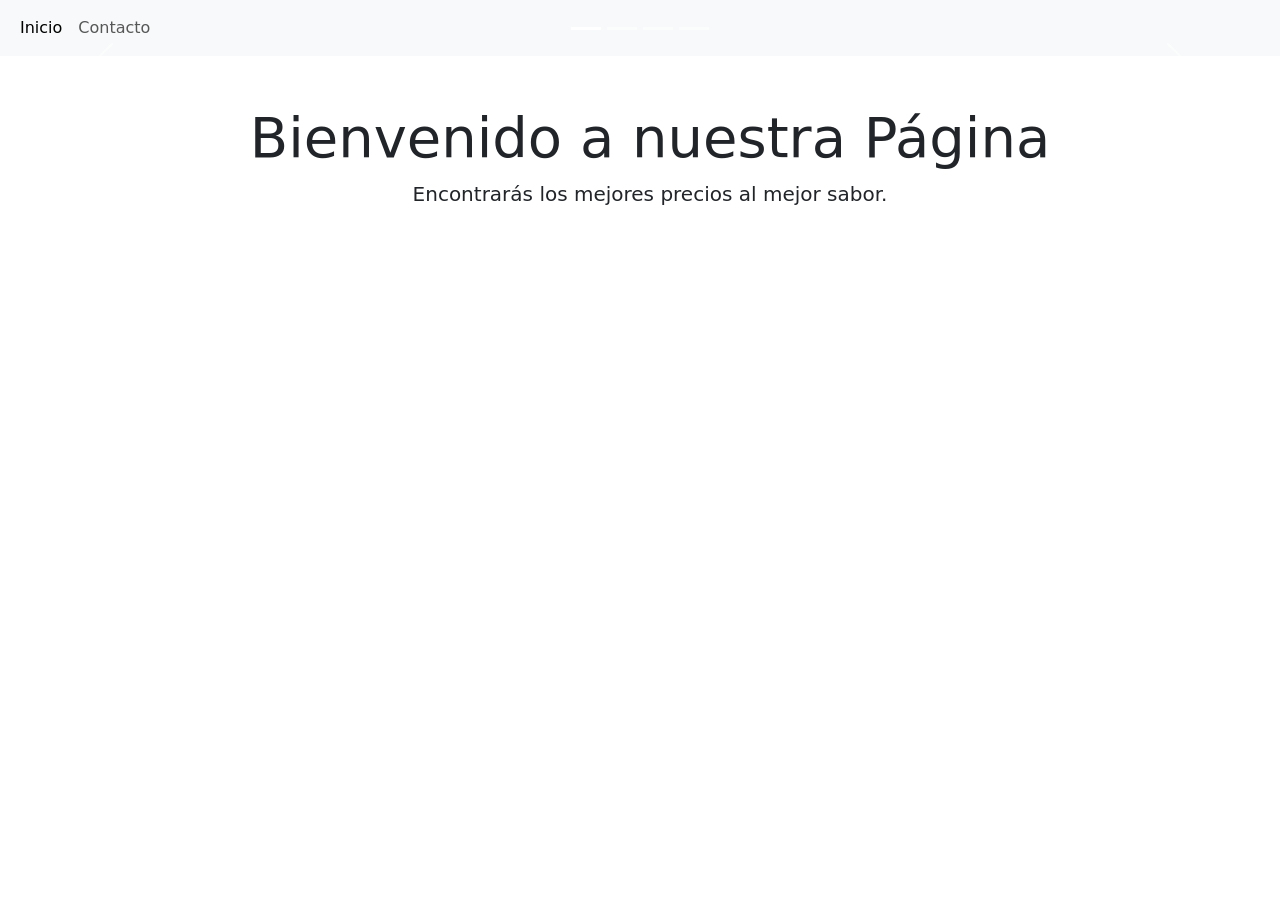
<file: index.html>
<!DOCTYPE html>
<html lang="en">

<head>
  <meta charset="utf-8" />
  <meta name="viewport" content="width=device-width, initial-scale=1" />
  <title>Pizzeria</title>
  <link href="https://cdn.jsdelivr.net/npm/bootstrap@5.2.3/dist/css/bootstrap.min.css" rel="stylesheet"
    integrity="sha384-rbsA2VBKQhggwzxH7pPCaAqO46MgnOM80zW1RWuH61DGLwZJEdK2Kadq2F9CUG65" crossorigin="anonymous" />
  <link rel="stylesheet" href="css/style.css">
  <link rel="icon" href="img/logo.jpg" type="image/jpg">
</head>

<body>
  <nav class="navbar navbar-expand-lg bg-light">
    <div class="container-fluid">
      
      
      <button class="navbar-toggler" type="button" data-bs-toggle="collapse" data-bs-target="#navbarNav"
        aria-controls="navbarNav" aria-expanded="false" aria-label="Toggle navigation">
        <span class="navbar-toggler-icon"></span>
      </button>
      <div class="collapse navbar-collapse" id="navbarNav">
        <ul class="navbar-nav">
          <li class="nav-item">
            <a class="nav-link active" aria-current="page" href="#">Inicio</a>
          </li>
          <li class="nav-item">
            <a class="nav-link" href="html/contacto.html">Contacto</a>
          </li>
        </ul>
      </div>
    </div>
  </nav>
  <div class="container-fluid ">
    <div class="slider">
      <div id="carouselExampleCaptions" class="carousel slide" data-bs-ride="false">
        <div class="carousel-indicators">
          <button type="button" data-bs-target="#carouselExampleCaptions" data-bs-slide-to="0" class="active"
            aria-current="true" aria-label="Slide 1"></button>
          <button type="button" data-bs-target="#carouselExampleCaptions" data-bs-slide-to="1"
            aria-label="Slide 2"></button>
          <button type="button" data-bs-target="#carouselExampleCaptions" data-bs-slide-to="2"
            aria-label="Slide 3"></button>
          <button type="button" data-bs-target="#carouselExampleCaptions" data-bs-slide-to="3"
            aria-label="Slide 4"></button>
        </div>
        
        <button class="carousel-control-prev" type="button" data-bs-target="#carouselExampleCaptions"
          data-bs-slide="prev">
          <span class="carousel-control-prev-icon" aria-hidden="true"></span>
          <span class="visually-hidden">Previous</span>
        </button>
        <button class="carousel-control-next" type="button" data-bs-target="#carouselExampleCaptions"
          data-bs-slide="next">
          <span class="carousel-control-next-icon" aria-hidden="true"></span>
          <span class="visually-hidden">Next</span>
        </button>
      </div>
    </div>
  </div>
  </div>
  <section class="container mt-5">
    <div class="jumbotron">
      <h1 class="display-4 text-center">Bienvenido a nuestra Página</h1>
      <p class="lead text-center">Encontrarás los mejores precios al mejor sabor. </p>
    </div>
    
  </section>
 



  <script src="https://cdn.jsdelivr.net/npm/bootstrap@5.2.3/dist/js/bootstrap.bundle.min.js"
    integrity="sha384-kenU1KFdBIe4zVF0s0G1M5b4hcpxyD9F7jL+jjXkk+Q2h455rYXK/7HAuoJl+0I4"
    crossorigin="anonymous"></script>
</body>

</html>
</file>
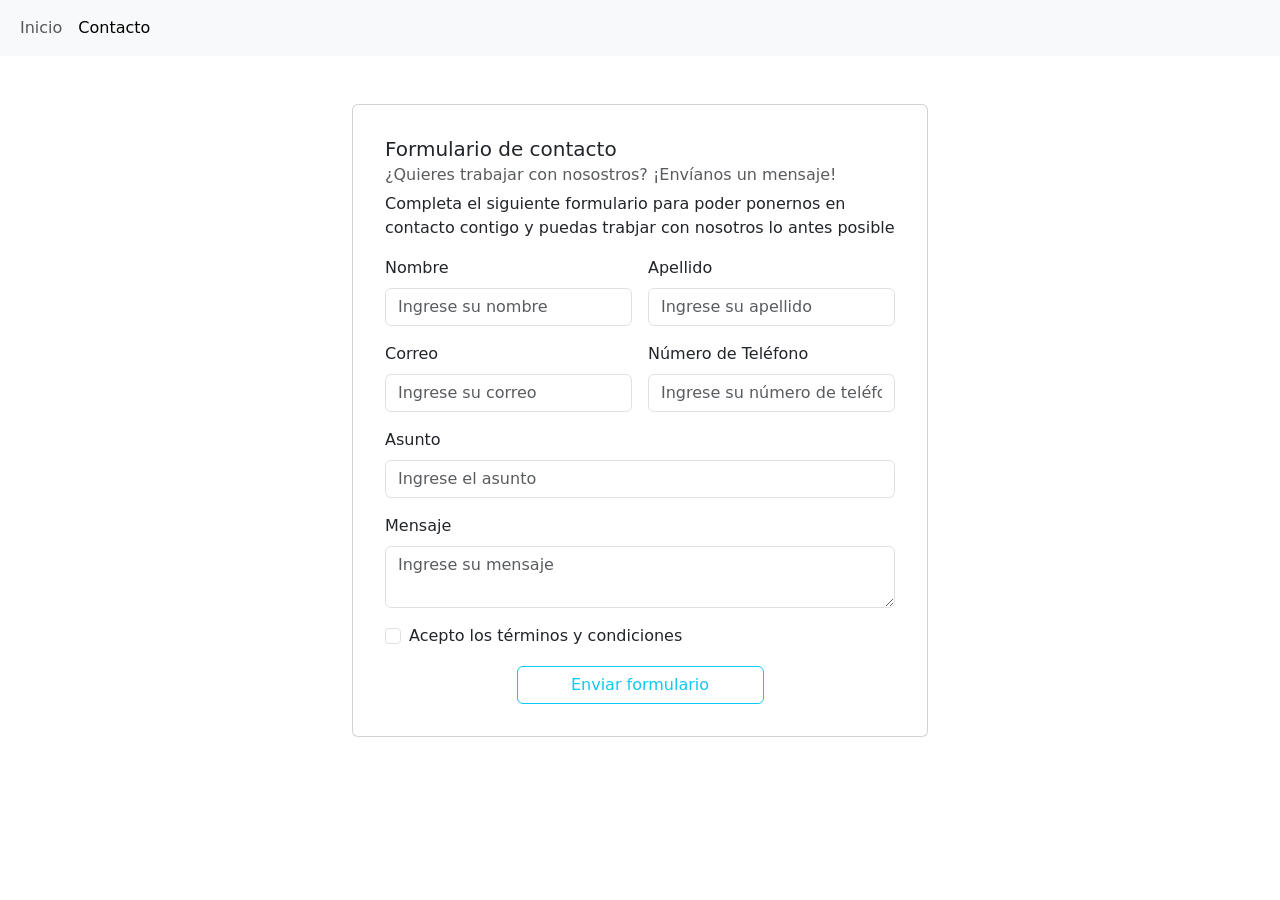
<file: html/contacto.html>
<!DOCTYPE html>
<html lang="en">

<head>
  <meta charset="utf-8" />
  <meta name="viewport" content="width=device-width, initial-scale=1" />
  <title>Contacto</title>
  <link href="https://cdn.jsdelivr.net/npm/bootstrap@5.2.3/dist/css/bootstrap.min.css" rel="stylesheet"
    integrity="sha384-rbsA2VBKQhggwzxH7pPCaAqO46MgnOM80zW1RWuH61DGLwZJEdK2Kadq2F9CUG65" crossorigin="anonymous" />
  <script src="../js/main.js"></script>
  
</head>

<body>
  <nav class="navbar navbar-expand-lg bg-light">
    <div class="container-fluid">
      
      <button class="navbar-toggler" type="button" data-bs-toggle="collapse" data-bs-target="#navbarNav"
        aria-controls="navbarNav" aria-expanded="false" aria-label="Toggle navigation">
        <span class="navbar-toggler-icon"></span>
      </button>
      <div class="collapse navbar-collapse" id="navbarNav">
        <ul class="navbar-nav">
          <li class="nav-item">
            <a class="nav-link" aria-current="page" href="../index.html">Inicio</a>
          </li>

          <li class="nav-item">
            <a class="nav-link active" href="contacto.html">Contacto</a>
          </li>
        </ul>
      </div>
    </div>
  </nav>
  <div class="container-fluid d-flex justify-content-center">
    <div class="card mt-5 p-3" style="width: 36rem">
      <div class="card-body">
        <h5 class="card-title">Formulario de contacto</h5>
        <h6 class="card-subtitle mb-2 text-muted">
          ¿Quieres trabajar con nosostros? ¡Envíanos un mensaje!
        </h6>
        <p class="card-text">
          Completa el siguiente formulario para poder ponernos en contacto
          contigo y puedas trabjar con nosotros lo antes posible
        </p>
        <div class="form">
          <form class="row g-3 needs-validation" novalidate id="myForm">
            <div class="col-md-6">
              <label for="validationCustom01" class="form-label">Nombre</label>
              <input type="text" class="form-control" id="validationCustom01" placeholder="Ingrese su nombre"
                required />
              <div class="invalid-feedback">
                Por favor, ingrese su nombre.
              </div>
            </div>
            <div class="col-md-6">
              <label for="validationCustom02" class="form-label">Apellido</label>
              <input type="text" class="form-control" id="validationCustom02" placeholder="Ingrese su apellido"
                required />
              <div class="invalid-feedback">
                Por favor, ingrese su apellido.
              </div>
            </div>
            <div class="col-md-6">
              <label for="validationCustomAddress" class="form-label">Correo</label>
              <div class="input-group has-validation">

                <input type="email" class="form-control" id="validationCustomAddress"
                  aria-describedby="inputGroupPrepend" placeholder="Ingrese su correo" required />
                <div class="invalid-feedback">
                  Por favor, ingrese un correo válido.
                </div>
              </div>
            </div>
            <div class="col-md-6">
              <label for="validationCustom03" class="form-label">Número de Teléfono</label>
              <input type="tel" class="form-control" id="validationCustom03" placeholder="Ingrese su número de teléfono"
                required />
              <div class="invalid-feedback">
                Por favor, ingrese un número de teléfono válido.
              </div>
            </div>
            <div class="col-12">
              <label for="validationCustom04" class="form-label">Asunto</label>
              <input type="text" class="form-control" id="validationCustom04" placeholder="Ingrese el asunto"
                required />
              <div class="invalid-feedback">
                Por favor, ingrese un asunto.
              </div>
            </div>
            <div class="col-12">
              <label for="validationCustomMessage" class="form-label">Mensaje</label>
              <textarea class="form-control" id="validationCustomMessage" placeholder="Ingrese su mensaje"
                required></textarea>
              <div class="invalid-feedback">
                Por favor, ingrese un mensaje.
              </div>
            </div>
            <div class="col-12">
              <div class="form-check">
                <input class="form-check-input" type="checkbox" value="" id="invalidCheck" required />
                <label class="form-check-label" for="invalidCheck">
                  Acepto los términos y condiciones
                </label>
                <div class="invalid-feedback">
                  Debes aceptar antes de enviar.
                </div>
              </div>
            </div>
            <div class=" d-grid gap-2 col-6 mx-auto">
              <button class="btn btn-outline-info" type="button" id="submitButtton">
                Enviar formulario
              </button>
            </div>
          </form>
        </div>
      </div>
    </div>
  </div>

  <script src="https://cdn.jsdelivr.net/npm/bootstrap@5.2.3/dist/js/bootstrap.bundle.min.js"
    integrity="sha384-kenU1KFdBIe4zVF0s0G1M5b4hcpxyD9F7jL+jjXkk+Q2h455rYXK/7HAuoJl+0I4"
    crossorigin="anonymous"></script>

</body>

</html>
</file>
<file: css/style.css>
.d-item {
  height: 400px;
}

.d-img {
  height: 100%;
  object-fit: cover;
  filter: brightness(0.6);
}

.container {
  margin: 80px;
}

.card-img-top {
  border-radius: 50px;
  padding: 20px;
}

.card {
  border-radius: 30px;
  box-shadow: rgba(0, 0, 0, 0.25) 0px 0.0625em 0.0625em, rgba(0, 0, 0, 0.25) 0px 0.125em 0.5em, rgba(255, 255, 255, 0.1) 0px 0px 0px 1px inset;
}

.card-body {
  padding: 25px;
  margin-top: -15px;
}
</file>
